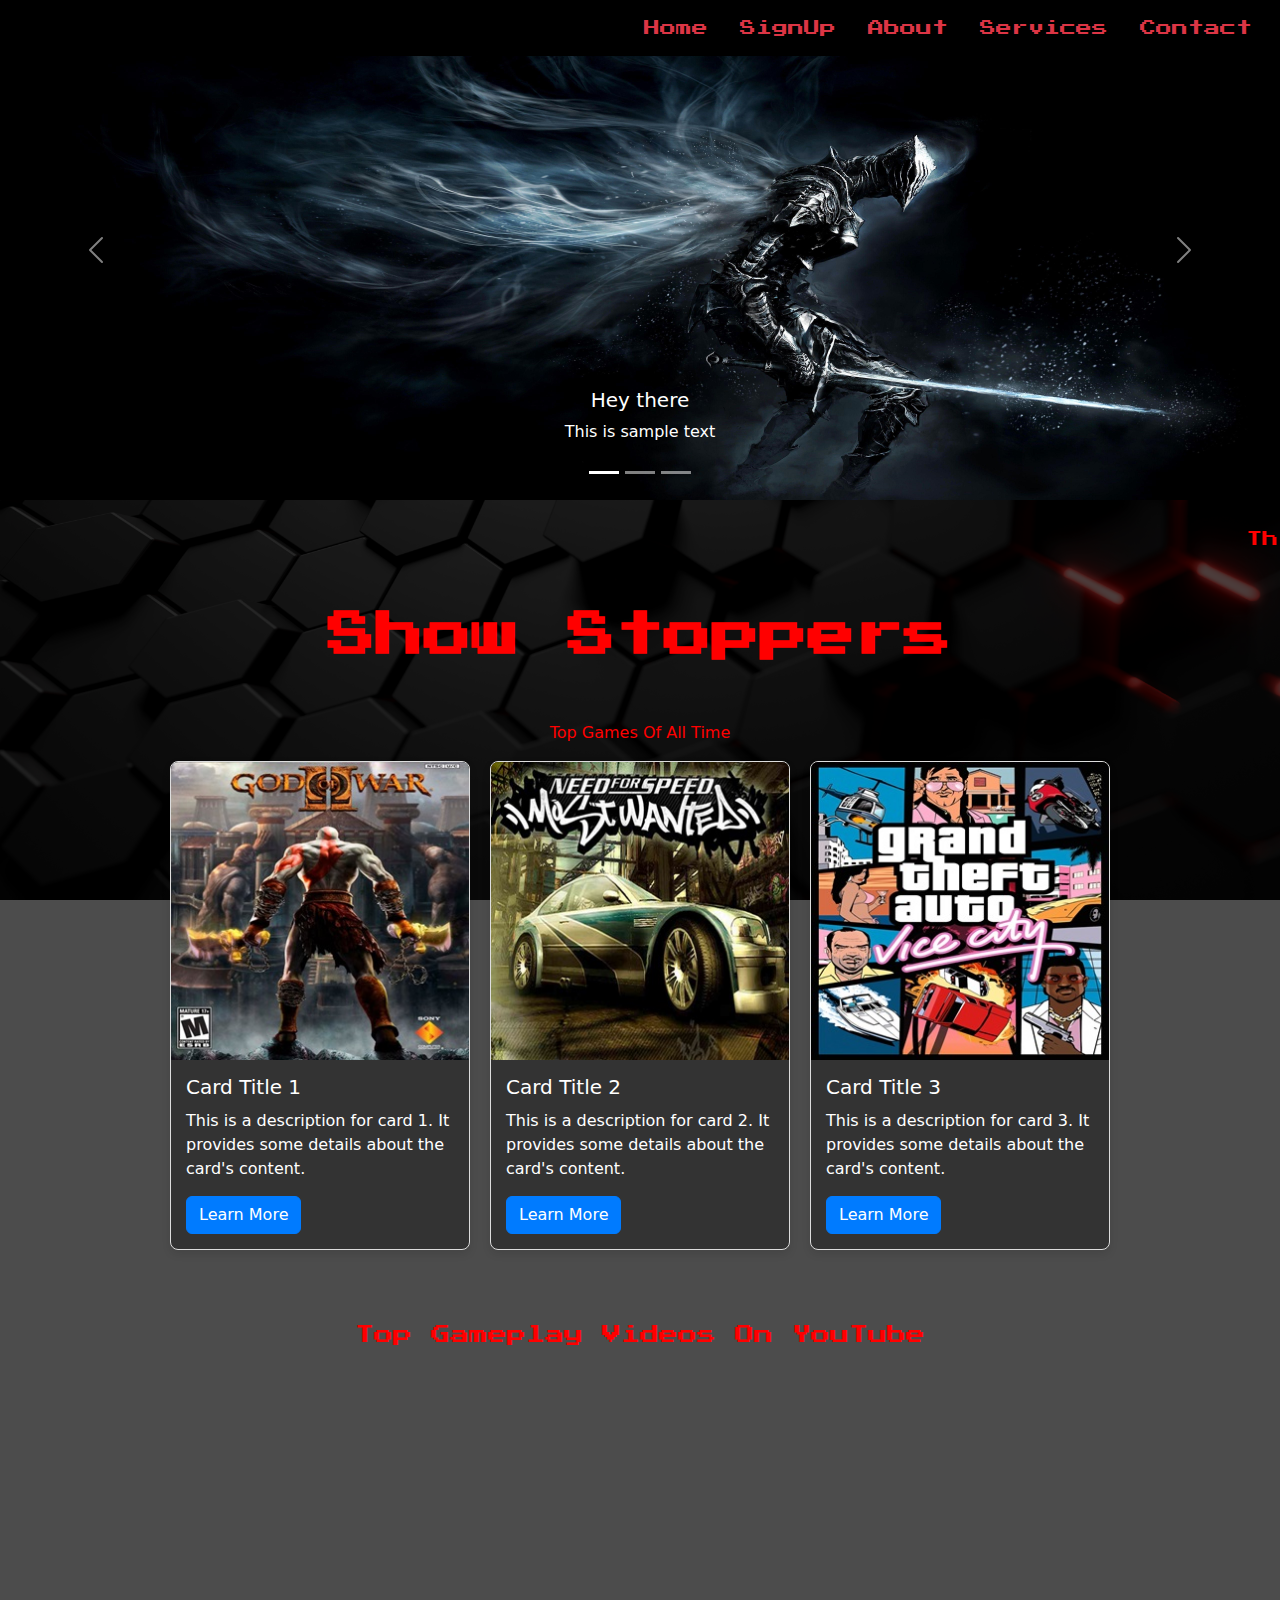
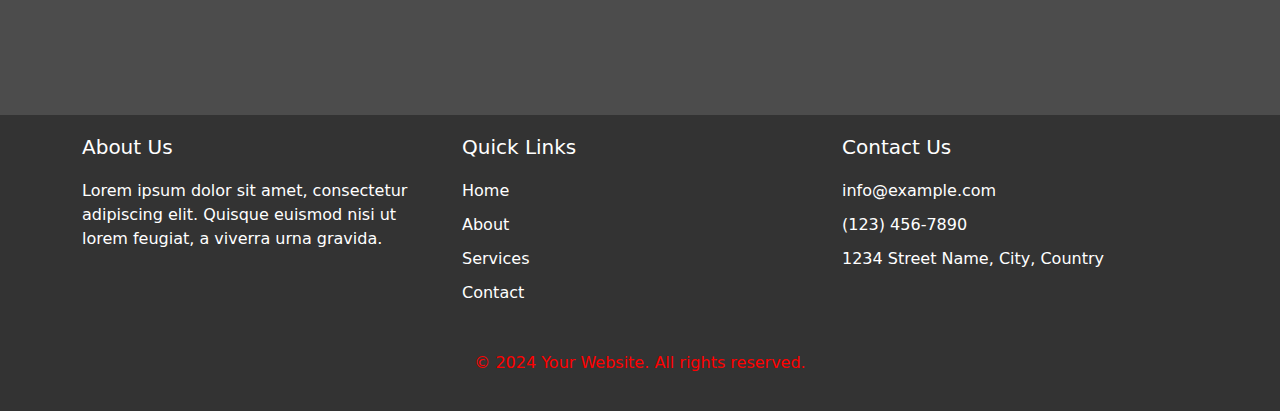
<file: index.html>
<!DOCTYPE html>
<html lang="en">
<head>
    <meta charset="UTF-8">
    <meta name="viewport" content="width=device-width, initial-scale=1.0">
    <title>Bootstrap Navbar Example</title>
    <!-- Bootstrap 5 CSS -->
    <link href="https://cdn.jsdelivr.net/npm/bootstrap@5.3.3/dist/css/bootstrap.min.css" rel="stylesheet">
    <link rel="stylesheet" href="all.css">
</head>
<body>
    <!-- Navbar -->
    <nav class="navbar navbar-expand-lg navbar-light bg-black">
        <div class="container-fluid">
            
            <button class="navbar-toggler" type="button" data-bs-toggle="collapse" data-bs-target="#navbarNav" aria-controls="navbarNav" aria-expanded="false" aria-label="Toggle navigation">
                <span class="navbar-toggler-icon"></span>
            </button>
            <div class="collapse navbar-collapse" id="navbarNav">
                <ul class="navbar-nav ms-auto">
                    <li class="nav-item mx-2 tex">
                        <a class="nav-link text-danger" href="index.html" style="font-size: 1rem;">Home</a>
                    </li>
                    <li class="nav-item mx-2 tex">
                        <a class="nav-link text-danger" href="signup.html" style="font-size: 1rem;">SignUp</a>
                    </li>
                    <li class="nav-item mx-2 tex">
                        <a class="nav-link text-danger" href="about.html" style="font-size: 1rem;">About</a>
                    </li>
                    <li class="nav-item mx-2 tex">
                        <a class="nav-link text-danger" href="services.html" style="font-size: 1rem;">Services</a>
                    </li>
                    <li class="nav-item mx-2 tex">
                        <a class="nav-link text-danger" href="contact.html" style="font-size: 1rem;">Contact</a>
                    </li>
                </ul>
            </div>
        </div>
    </nav>

    <!-- Carousel -->
    <div id="carouselExampleIndicators" class="carousel slide" data-bs-ride="carousel">
        <div class="carousel-indicators">
            <button type="button" data-bs-target="#carouselExampleIndicators" data-bs-slide-to="0" class="active" aria-current="true" aria-label="Slide 1"></button>
            <button type="button" data-bs-target="#carouselExampleIndicators" data-bs-slide-to="1" aria-label="Slide 2"></button>
            <button type="button" data-bs-target="#carouselExampleIndicators" data-bs-slide-to="2" aria-label="Slide 3"></button>
        </div>
        <div class="carousel-inner">
            <div class="carousel-item active">
                <img src="g.jpg" class="d-block w-100" alt="...">
                <div class="carousel-caption d-none d-md-block">
                    <h5>Hey there </h5>
                    <p>This is sample text</p>
                </div>
            </div>
            <div class="carousel-item">
                <img src="doom.jpg" class="d-block w-100" alt="...">
                <div class="carousel-caption d-none d-md-block">
                    <h5>Hey there </h5>
                    <p>This is sample text</p>
                </div>
            </div>
            <div class="carousel-item">
                <img src="img2.jpg" class="d-block w-100" alt="...">
                <div class="carousel-caption d-none d-md-block">
                    <h5>Hey there </h5>
                    <p>This is sample text</p>
                </div>
            </div>
        </div>
        <button class="carousel-control-prev" type="button" data-bs-target="#carouselExampleIndicators" data-bs-slide="prev">
            <span class="carousel-control-prev-icon" aria-hidden="true"></span>
        </button>
        <button class="carousel-control-next" type="button" data-bs-target="#carouselExampleIndicators" data-bs-slide="next">
            <span class="carousel-control-next-icon" aria-hidden="true"></span>
        </button>
    </div>

    <br>
    <marquee class="mark"><p>This website is currently under progress, so kindly ignore any visible bugs and glitches.</p></marquee>
    <h1>Show Stoppers</h1>

    <br><br>

    <div class="container">
        <p class="text-center">Top Games Of All Time</p>
        <div class="card-container">
            <div class="card">
                <img src="god.jpg" alt="Card Image 1">
                <div class="card-body">
                    <h5 class="card-title">Card Title 1</h5>
                    <p class="card-text">This is a description for card 1. It provides some details about the card's content.</p>
                    <a href="#" class="btn btn-primary">Learn More</a>
                </div>
            </div>
            <div class="card">
                <img src="mw.jpg" alt="Card Image 2">
                <div class="card-body">
                    <h5 class="card-title">Card Title 2</h5>
                    <p class="card-text">This is a description for card 2. It provides some details about the card's content.</p>
                    <a href="#" class="btn btn-primary">Learn More</a>
                </div>
            </div>
            <div class="card">
                <img src="vc.jpg" alt="Card Image 3">
                <div class="card-body">
                    <h5 class="card-title">Card Title 3</h5>
                    <p class="card-text">This is a description for card 3. It provides some details about the card's content.</p>
                    <a href="#" class="btn btn-primary">Learn More</a>
                </div>
            </div>
        </div>
    </div>

    <br><br><br>
    <p class="text-center p">Top Gameplay Videos On YouTube</p>

    <br><br>
    <marquee behavior="scroll" direction="left" scrollamount="5">
        <iframe width="460" height="215" src="https://www.youtube.com/embed/fNqY5KGAcU4" frameborder="0" allow="accelerometer; autoplay; encrypted-media; gyroscope; picture-in-picture" allowfullscreen></iframe>
        <iframe width="460" height="215" src="https://www.youtube.com/embed/cd47x85C7Hk" frameborder="0" allow="accelerometer; autoplay; encrypted-media; gyroscope; picture-in-picture" allowfullscreen></iframe>
        <iframe width="460" height="215" src="https://www.youtube.com/embed/WlOii3-GMVw" frameborder="0" allow="accelerometer; autoplay; encrypted-media; gyroscope; picture-in-picture" allowfullscreen></iframe>
    </marquee>

    <br><br><br><br>

    <footer class="footer">
        <div class="container">
            <div class="row">
                <div class="col-md-4">
                    <h5>About Us</h5>
                    <p>Lorem ipsum dolor sit amet, consectetur adipiscing elit. Quisque euismod nisi ut lorem feugiat, a viverra urna gravida.</p>
                </div>
                <div class="col-md-4">
                    <h5>Quick Links</h5>
                    <ul class="footer-links">
                        <li><a href="#">Home</a></li>
                        <li><a href="#">About</a></li>
                        <li><a href="#">Services</a></li>
                        <li><a href="#">Contact</a></li>
                    </ul>
                </div>
                <div class="col-md-4">
                    <h5>Contact Us</h5>
                    <ul class="footer-contact">
                        <li><i class="fas fa-envelope"></i> <a href="mailto:info@example.com">info@example.com</a></li>
                        <li><i class="fas fa-phone"></i> (123) 456-7890</li>
                        <li><i class="fas fa-map-marker-alt"></i> 1234 Street Name, City, Country</li>
                    </ul>
                    <div class="footer-social">
                        <a href="#" class="social-icon"><i class="fab fa-facebook-f"></i></a>
                        <a href="#" class="social-icon"><i class="fab fa-twitter"></i></a>
                        <a href="#" class="social-icon"><i class="fab fa-instagram"></i></a>
                    </div>
                </div>
            </div>
            <div class="text-center mt-4">
                <p>&copy; 2024 Your Website. All rights reserved.</p>
            </div>
        </div>
    </footer>

    <!-- Bootstrap 5 JS -->
    <script src="https://cdn.jsdelivr.net/npm/@popperjs/core@2.11.8/dist/umd/popper.min.js"></script>
    <script src="https://cdn.jsdelivr.net/npm/bootstrap@5.3.3/dist/js/bootstrap.min.js"></script>
</body>
</html>
</file>
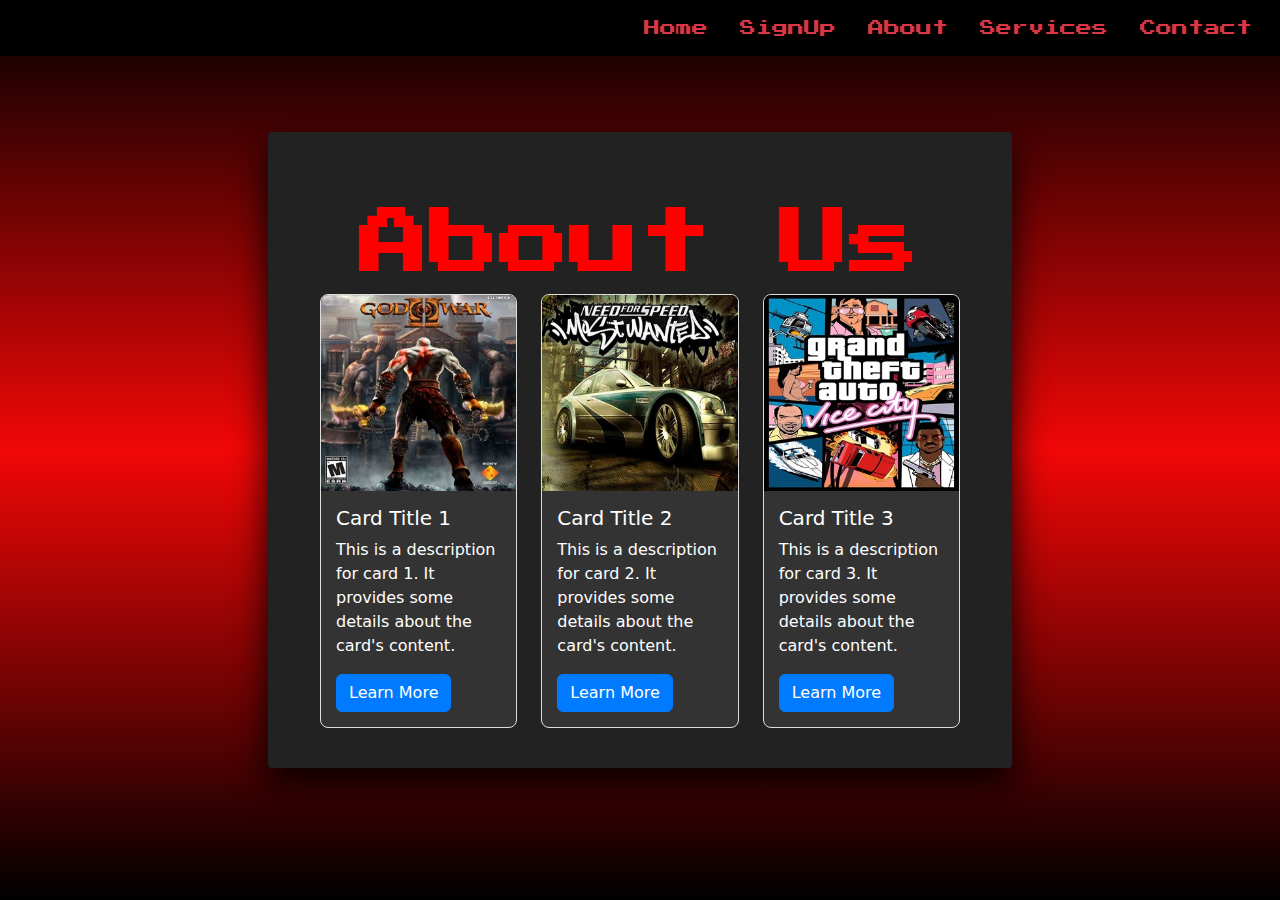
<file: about.html>
<!DOCTYPE html>
<html lang="en">

<head>
    <meta charset="UTF-8">
    <meta name="viewport" content="width=device-width, initial-scale=1.0">
    <title>Bootstrap Navbar Example</title>
    <!-- Bootstrap 5 CSS -->
    <link href="https://cdn.jsdelivr.net/npm/bootstrap@5.3.3/dist/css/bootstrap.min.css" rel="stylesheet">
    <link rel="stylesheet" href="about.css">
</head>

<body>
    <!-- Navbar -->
    <nav class="navbar navbar-expand-lg navbar-dark bg-black">
        <div class="container-fluid">
            
            <button class="navbar-toggler" type="button" data-bs-toggle="collapse" data-bs-target="#navbarNav" aria-controls="navbarNav" aria-expanded="false" aria-label="Toggle navigation">
                <span class="navbar-toggler-icon"></span>
            </button>
            <div class="collapse navbar-collapse" id="navbarNav">
                <ul class="navbar-nav ms-auto">
                    <li class="nav-item mx-2">
                        <a class="nav-link text-danger" href="index.html" style="font-size: 1rem;">Home</a>
                    </li>
                    <li class="nav-item mx-2">
                        <a class="nav-link text-danger" href="signup.html" style="font-size: 1rem;">SignUp</a>
                    </li>
                    <li class="nav-item mx-2">
                        <a class="nav-link text-danger" href="about.html" style="font-size: 1rem;">About</a>
                    </li>
                    <li class="nav-item mx-2">
                        <a class="nav-link text-danger" href="services.html" style="font-size: 1rem;">Services</a>
                    </li>
                    <li class="nav-item mx-2">
                        <a class="nav-link text-danger" href="contact.html" style="font-size: 1rem;">Contact</a>
                    </li>
                </ul>
            </div>
        </div>
    </nav>

    <!-- Main Section -->
    <section>
        
        <div class="signin">
            <div class="content">
                <h1>About Us</h1>
                <div class="container">
                    
                    <div class="row">
                        <div class="col-md-4">
                            <div class="card">
                                <img src="god.jpg" alt="Card Image 1">
                                <div class="card-body">
                                    <h5 class="card-title">Card Title 1</h5>
                                    <p class="card-text">This is a description for card 1. It provides some details about the card's content.</p>
                                    <a href="#" class="btn btn-primary">Learn More</a>
                                </div>
                            </div>
                        </div>
                        <div class="col-md-4">
                            <div class="card">
                                <img src="mw.jpg" alt="Card Image 2">
                                <div class="card-body">
                                    <h5 class="card-title">Card Title 2</h5>
                                    <p class="card-text">This is a description for card 2. It provides some details about the card's content.</p>
                                    <a href="#" class="btn btn-primary">Learn More</a>
                                </div>
                            </div>
                        </div>
                        <div class="col-md-4">
                            <div class="card">
                                <img src="vc.jpg" alt="Card Image 3">
                                <div class="card-body">
                                    <h5 class="card-title">Card Title 3</h5>
                                    <p class="card-text">This is a description for card 3. It provides some details about the card's content.</p>
                                    <a href="#" class="btn btn-primary">Learn More</a>
                                </div>
                            </div>
                        </div>
                    </div>
                </div>
            </div>
        </div>
    </section>

    <!-- Bootstrap 5 JS -->
    <script src="https://cdn.jsdelivr.net/npm/@popperjs/core@2.11.8/dist/umd/popper.min.js"></script>
    <script src="https://cdn.jsdelivr.net/npm/bootstrap@5.3.3/dist/js/bootstrap.min.js"></script>
</body>

</html>
</file>
<file: all.css>
@font-face {
    font-family: 'myfont';
    src: url('font.ttf');
    font-weight: normal;
    font-style: normal;
}

/* Ensure carousel images fill the container */
.carousel-item img {
    width: 100%;
    height: auto;
    object-fit: cover; /* Ensures images cover the space while maintaining aspect ratio */
}

@media (max-width: 767px) {
    .carousel-item {
        height: 400px; /* Set a fixed height for smaller screens */
    }
    
    .carousel-item img {
        height: 100%;
        object-fit: cover; /* Ensure images cover the container */
    }
}

@media (max-width: 576px) {
    .carousel-item {
        height: 200px; /* Set a smaller fixed height for extra small screens */
    }
    
    .carousel-item img {
        height: 100%;
        object-fit: cover; /* Ensure images cover the container */
    }
}
h1 {
    font-family: myfont;
    color: red;
    font-size: 3rem; /* Adjusted for responsiveness */
    font-weight: bolder;
    text-align: center;
    padding-top: 30px;
}

/* Position the navbar on top of the carousel */
.navbar {
    font-family: 'myfont';
    src: url('font.ttf');
    position: absolute;
    top: 0;
    left: 0;
    width: 100%;
    z-index: 10; /* Ensure navbar is above carousel */
}

/* Make sure the carousel is positioned correctly */
.carousel {
    position: relative;
    z-index: 1; /* Ensure carousel is below navbar */
}

/* Styling for the carousel and images */
.wid {
    height: 500px;
}
.cim {
    height: 100%;
    object-fit: cover;
}

body {
    background: rgba(0,0,0,0.7) url("gg.jpg");
    background-size: cover;
    background-attachment: fixed;
    background-position: center;
    background-blend-mode: darken;
}

.im {
    max-width: 100%;
    height: auto;
    float: right;
    padding-right: 1%;
}

.card-container {
    display: flex;
    flex-wrap: wrap;
    justify-content: center;
    gap: 20px; /* Space between cards */
}

.card {
    background-color: #333;
    border: 1px solid #ddd;
    border-radius: 8px;
    overflow: hidden;
    width: 100%;
    max-width: 300px;
    box-shadow: 0 4px 8px rgba(0, 0, 0, 0.1);
    transition: transform 0.3s ease;
}

.card img {
    width: 100%;
    height: auto;
}

.card-body {
    padding: 15px;
}

.card-title {
    font-size: 1.25rem;
    margin-bottom: 10px;
    color: white; /* Adjusted for better readability */
}

.card-text {
    font-size: 1rem;
    margin-bottom: 15px;
    color: white; /* Adjusted for better readability */
}

.btn-primary {
    background-color: #007bff;
    border-color: #007bff;
    color: #fff;
}

.btn-primary:hover {
    background-color: #0056b3;
    border-color: #004085;
}

.card:hover {
    transform: scale(1.05);
}

.p {
    color: red;
    font-size: larger;
    font-family: myfont;
}

.mark {
    font-family: myfont;
    color: red;
    background-color: transparent;
}

.footer {
    background-color: #333;
    color: #fff;
    margin-bottom: 0%;
    padding: 20px 0; /* Added padding for better spacing */
}

.footer h5 {
    margin-bottom: 20px;
    font-size: 1.25rem;
}

.footer p {
    font-size: 1rem;
    line-height: 1.5;
}

.footer-links,
.footer-contact {
    list-style: none;
    padding: 0;
}

.footer-links li,
.footer-contact li {
    margin-bottom: 10px;
}

.footer-links a,
.footer-contact a {
    color: #fff;
    text-decoration: none;
}

.footer-links a:hover,
.footer-contact a:hover {
    text-decoration: underline;
}

.footer-social {
    margin-top: 20px;
}

.social-icon {
    color: #fff;
    font-size: 1.5rem;
    margin: 0 10px;
    text-decoration: none;
}

.social-icon:hover {
    color: #ddd;
}

@media (max-width: 767px) {
    .footer {
        padding: 20px 0;
    }

    .footer h5 {
        font-size: 1.1rem;
    }

    .footer p {
        font-size: 0.9rem;
    }

    .card-container {
        gap: 15px; /* Reduce gap on smaller screens */
    }

    .card {
        max-width: 100%; /* Allow cards to use full width on smaller screens */
    }

    .marquee iframe {
        width: 100%; /* Make iframes responsive */
        height: auto;
    }
}

@media (max-width: 576px) {
    h1 {
        font-size: 2rem; /* Smaller font size for very small screens */
    }

    .navbar-nav .nav-link {
        font-size: 0.875rem; /* Smaller font size for navigation links */
    }
}
.text-center{
    color: red;
}
</file>
<file: about.css>
@font-face {
    font-family: 'myfont';
    src: url('font.ttf');
    font-weight: normal;
    font-style: normal;
}

body {
    background: rgba(0, 0, 0, 0.7) url("gg.jpg");
    background-size: cover;
    background-attachment: fixed;
    background-position: center;
    background-blend-mode: darken;
    color: #fff;
}

h1 {
    font-family: myfont;
    color: red;
    font-size: 70px;
    font-weight: bolder;
    text-align: center;
    padding-top: 30px;
}

.navbar {
    position: fixed; /* Change to fixed to keep the navbar at the top while scrolling */
    top: 0;
    left: 0;
    width: 100%;
    z-index: 10000; /* Ensure this is higher than other elements */
    font-family: myfont;
}

section {
    position: relative;
    display: flex;
    justify-content: center;
    align-items: center;
    min-height: 100vh;
    background: linear-gradient(#000, rgb(241, 7, 7), #000);
    padding: 100px 20px; /* Increased padding to ensure no overlap */
    gap: 2px;
    flex-wrap: wrap;
    overflow: hidden;
}

section span {
    width: calc(6.25vw - 2px);
    height: calc(6.25vw - 2px);
    background: #181818;
    z-index: 2;
    transition: 1.5s;
}

section span:hover {
    background: rgb(245, 22, 6);
    transition: 0s;
}

.signin {
    position: relative;
    width: 60%;
    height: auto;
    background: #222;
    z-index: 1000;
    display: flex;
    justify-content: center;
    align-items: center;
    padding: 40px;
    border-radius: 4px;
    box-shadow: 0 15px 35px rgba(0, 0, 0, 0.9);
}

.card-container {
    display: flex;
    flex-wrap: wrap;
    justify-content: center;
    gap: 10px;
}

.card {
    background-color: #333;
    border: 1px solid #ddd;
    border-radius: 8px;
    overflow: hidden;
   
    transition: transform 0.3s ease;
}

.card img {
    width: 100%;
    height: auto;
}

.card-body {
    padding: 15px;
}

.card-title,
.card-text {
    color: #fff;
}

.btn-primary {
    background-color: #007bff;
    border-color: #007bff;
    color: #fff;
}

.btn-primary:hover {
    background-color: #0056b3;
    border-color: #004085;
}

.card:hover {
    transform: scale(1.05);
}

/* Media Queries */
@media (max-width: 768px) {
    .signin {
        width: 80%;
    }

    h1 {
        font-size: 50px;
    }
}

@media (max-width: 480px) {
    .signin {
        width: 100%;
        margin: 20px;
    }

    h1 {
        font-size: 34px;
    }

    .card {
        margin-bottom: 20px;
        width: 200px;
    }
}
</file>
